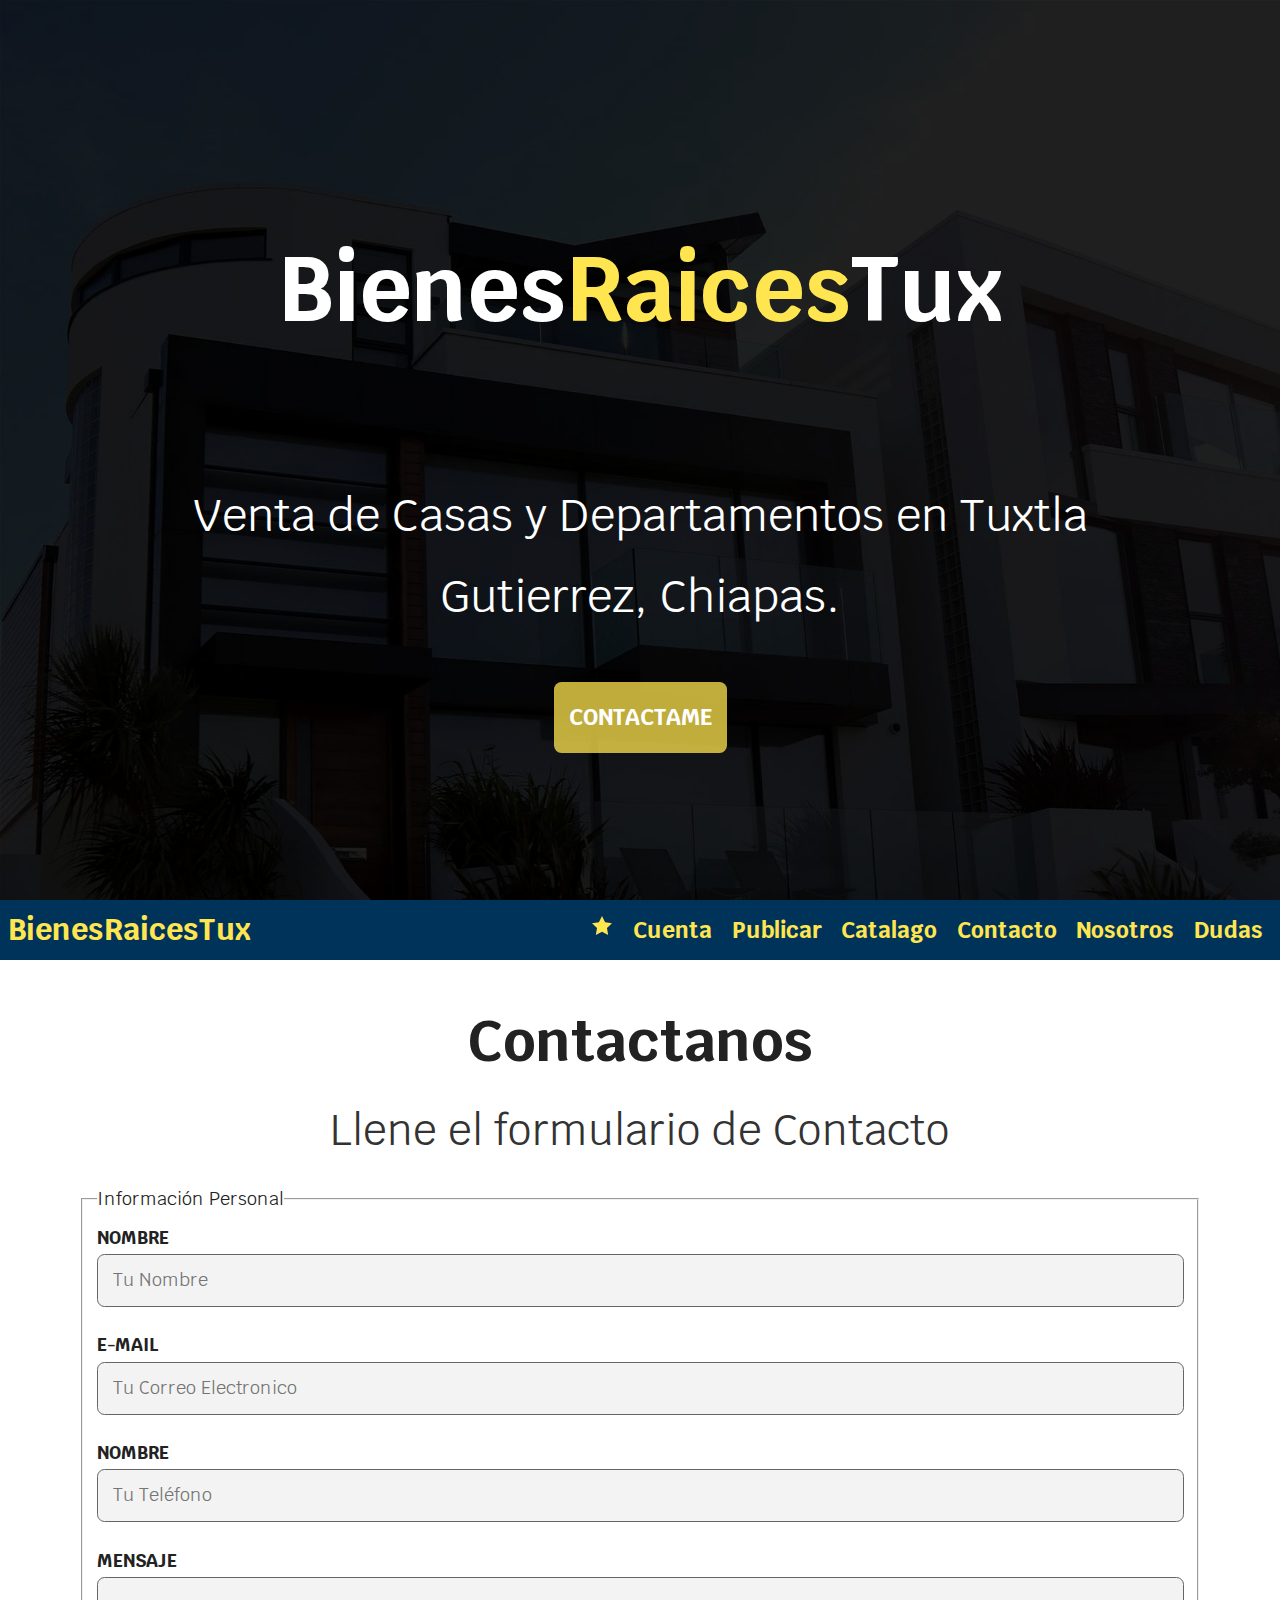
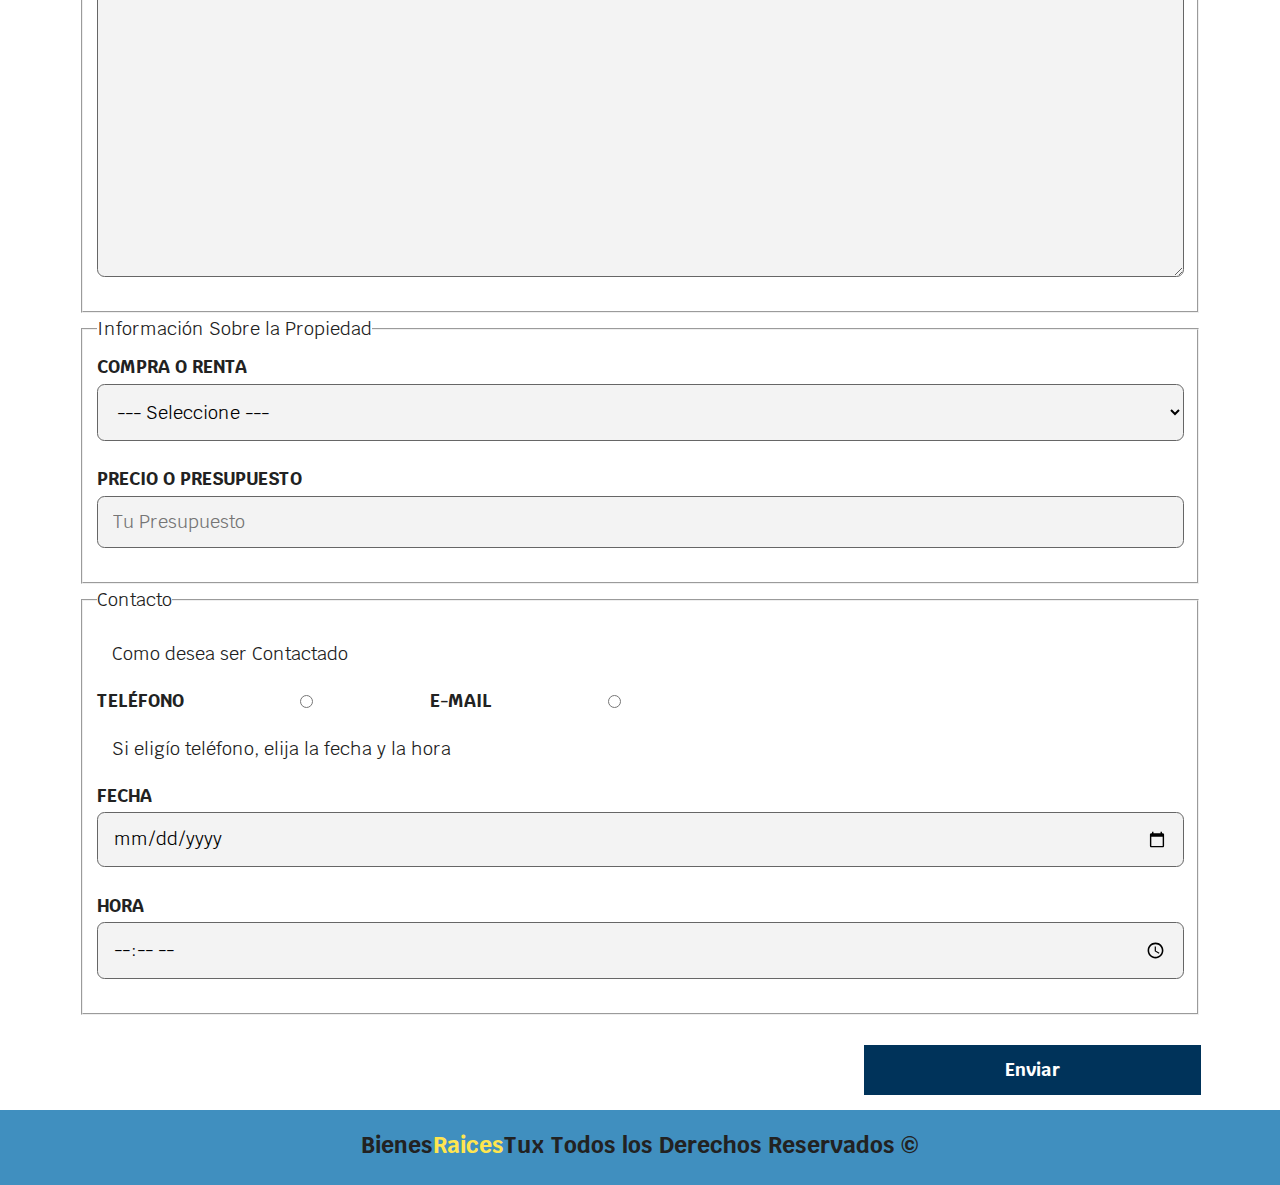
<file: proyecto dudas-venta/Proyecto/contacto.html>
<!DOCTYPE html>
<html lang="es">

<head>
    <meta charset="UTF-8">
    <meta http-equiv="X-UA-Compatible" content="IE=edge">
    <meta name="viewport" content="width=device-width, initial-scale=1.0">
    <link rel="preconnect" href="https://fonts.googleapis.com">
    <link rel="preconnect" href="https://fonts.gstatic.com" crossorigin>
    <link href="https://fonts.googleapis.com/css2?family=Krub:wght@400;700&display=swap" rel="stylesheet">
    <link rel="stylesheet" href="css/style.css">
    <link rel="stylesheet" href="css/normalize.css">
    <title>BienesRaicesTux</title>
</head>

<body>
    <!-- header -->
    <header>
        <div class="head">
            <div class="head-title">
                <h1>Bienes<span>Raices</span>Tux</h1>
            </div>
            <div class="head-text">
                <p></p>
                Venta de Casas y Departamentos en Tuxtla Gutierrez, Chiapas.
                </p>
            </div>
            <!-- boton -->
            <a href="contacto.html" class="boton">Contactame</a>
        </div>
    </header>
    <!-- barra menu -->
    <section class="container container-menu menu">
        <div class="logo">
            <a href="index.html">BienesRaicesTux</a>
        </div>
        <!-- botones para activar o desactivar el menu -->
        <div class="botones ocultar">
            <!-- estrella para favoritos -->
            <a href="favorito.html">
                <svg class="favorito" xmlns=" http://www.w3.org/2000/svg" width="24" height="24" viewBox="0 0 24 24">
                    <path
                        d="M12 17.75l-6.172 3.245l1.179 -6.873l-5 -4.867l6.9 -1l3.086 -6.253l3.086 6.253l6.9 1l-5 4.867l1.179 6.873z" />
                </svg>
            </a>
            <buttton class="menu-btn">
                <svg xmlns="http://www.w3.org/2000/svg" width="24" height="24" viewBox="0 0 24 24">
                    <path d="M4 6H20V8H4zM4 11H20V13H4zM4 16H20V18H4z" />
                </svg>
                <svg class="none" xmlns="http://www.w3.org/2000/svg" width="24" height="24" viewBox="0 0 24 24">
                    <path
                        d="M16.192 6.344L11.949 10.586 7.707 6.344 6.293 7.758 10.535 12 6.293 16.242 7.707 17.656 11.949 13.414 16.192 17.656 17.606 16.242 13.364 12 17.606 7.758z" />
                </svg>
            </buttton>
        </div>
        <!-- menu de contenido -->
        <nav class="bar-nav">
            <ul class="bar-menu" id="bar-menu">
                <li class="menu--item">
                    <a class="home ocultar menu--link" href="index.html">Home</a>
                    <a class="menu--link" href="favoritos.html">
                        <svg class="none favorito" xmlns=" http://www.w3.org/2000/svg" width="24" height="24"
                            viewBox="0 0 24 24">
                            <path
                                d="M12 17.75l-6.172 3.245l1.179 -6.873l-5 -4.867l6.9 -1l3.086 -6.253l3.086 6.253l6.9 1l-5 4.867l1.179 6.873z" />
                        </svg>
                    </a>
                </li>
                <li class="menu--item contenedor-menu">
                    <a class="menu--link submenu-btn" href="#">Cuenta
                        <svg xmlns="http://www.w3.org/2000/svg"
                            class="ocultar icon icon-tabler icon-tabler-chevron-down" width="30" height="30"
                            viewBox="0 0 24 24" stroke-width="1.5" stroke="#2c3e50" fill="none" stroke-linecap="round"
                            stroke-linejoin="round">
                            <path stroke="none" d="M0 0h24v24H0z" fill="none" />
                            <polyline points="6 9 12 15 18 9" />
                        </svg>
                    </a>
                    <!-- usamos un submenu para las partes desplegables -->
                    <ul class="submenu">
                        <li class="menu--item">
                            <a class="menu--link" href="login.html">Iniciar Sesión</a>
                        </li>
                        <li class="menu--item">
                            <a class="menu--link" href="cuenta.html">Crear Cuenta</a>
                        </li>
                    </ul>
                </li>
                <li class="menu--item">
                    <a class="menu--link" href="publicar.html">Publicar</a>
                </li>
                <li class="menu--item contenedor-menu">
                    <a class="menu--link submenu-btn" href="#">Catalago
                        <svg xmlns="http://www.w3.org/2000/svg"
                            class="ocultar icon icon-tabler icon-tabler-chevron-down" width="30" height="30"
                            viewBox="0 0 24 24" stroke-width="1.5" stroke="#2c3e50" fill="none" stroke-linecap="round"
                            stroke-linejoin="round">
                            <path stroke="none" d="M0 0h24v24H0z" fill="none" />
                            <polyline points="6 9 12 15 18 9" />
                        </svg>
                    </a>
                    <!-- usamos un submenu para las partes desplegables -->
                    <ul class="submenu">
                        <li class="menu--item">
                            <a class="menu--link" href="venta.html">Venta</a>
                        </li>
                        <li class="menu--item">
                            <a class="menu--link" href="renta.html">Renta</a>
                        </li>
                    </ul>
                </li>
                <li class="menu--item">
                    <a class="menu--link" href="contacto.html">Contacto</a>
                </li>
                <li class="menu--item">
                    <a class="menu--link" href="nosotros.html">Nosotros</a>
                </li>
                <li class="menu--item">
                    <a class="menu--link" href="dudas.html">Dudas</a>
                </li>
            </ul>
        </nav>
    </section>
    <!-- contactanos -->
    <main class="contenedor contacto">
        <h1>Contactanos</h1>
        <h2>Llene el formulario de Contacto</h2>
        <!-- formulario de contacto -->
        <form action="" class="formulario">
            <!-- informacion personal -->
            <fieldset>
                <legend>Información Personal</legend>
                <label for="nombre">Nombre</label>
                <input id="nombre" type="text" placeholder="Tu Nombre">
                <label for="correo">E-mail</label>
                <input id="correo" type="email" placeholder="Tu Correo Electronico">
                <label for="telefono">Nombre</label>
                <input id="telefono" type="tel" placeholder="Tu Teléfono">
                <label for="mensaje">Mensaje</label>
                <textarea id="mensaje"></textarea>
            </fieldset>
            <!-- informacion sobre propiedad -->
            <fieldset>
                <legend>Información Sobre la Propiedad</legend>
                <label for="ocupacion">Compra o Renta</label>
                <select id="ocupacion">
                    <option value disabled selected>--- Seleccione ---</option>
                    <option value="1">Compra</option>
                    <option value="2">Renta</option>
                </select>
                <label for="presupuesto">Precio o Presupuesto</label>
                <input id="presupuesto" type="number" placeholder="Tu Presupuesto">
            </fieldset>
            <!-- informacion de contacto -->
            <fieldset>
                <legend>Contacto</legend>
                <p>Como desea ser Contactado</p>
                <!-- forma de contactar -->
                <div class="forma-contacto">
                    <label for="contactar-telefono">Teléfono</label>
                    <input name="contacto" type="radio" value="0" id="contactar-telefono">
                    <label for="contactar-correo">E-mail</label>
                    <input name="contacto" type="radio" value="1" id="contactar-correo">
                </div>
                <p>Si eligío teléfono, elija la fecha y la hora</p>
                <label for="fecha">Fecha</label>
                <input id="fecha" type="date">
                <label for="hora">Hora</label>
                <input id="hora" type="time" min="09:00" max="18:00">
            </fieldset>
            <!-- botton azul -->
            <div class="boton-azul-rigth">
                <input type="submit" value="Enviar" class="boton-azul">
            </div>
        </form>
    </main>
    <!-- footer -->
    <footer>
        <p>Bienes<span>Raices</span>Tux Todos los Derechos Reservados &copy;</p>
    </footer>

    <!-- mandamos a llmar js -->
    <script src=" js/script.js"></script>
</body>

</html>
</file>
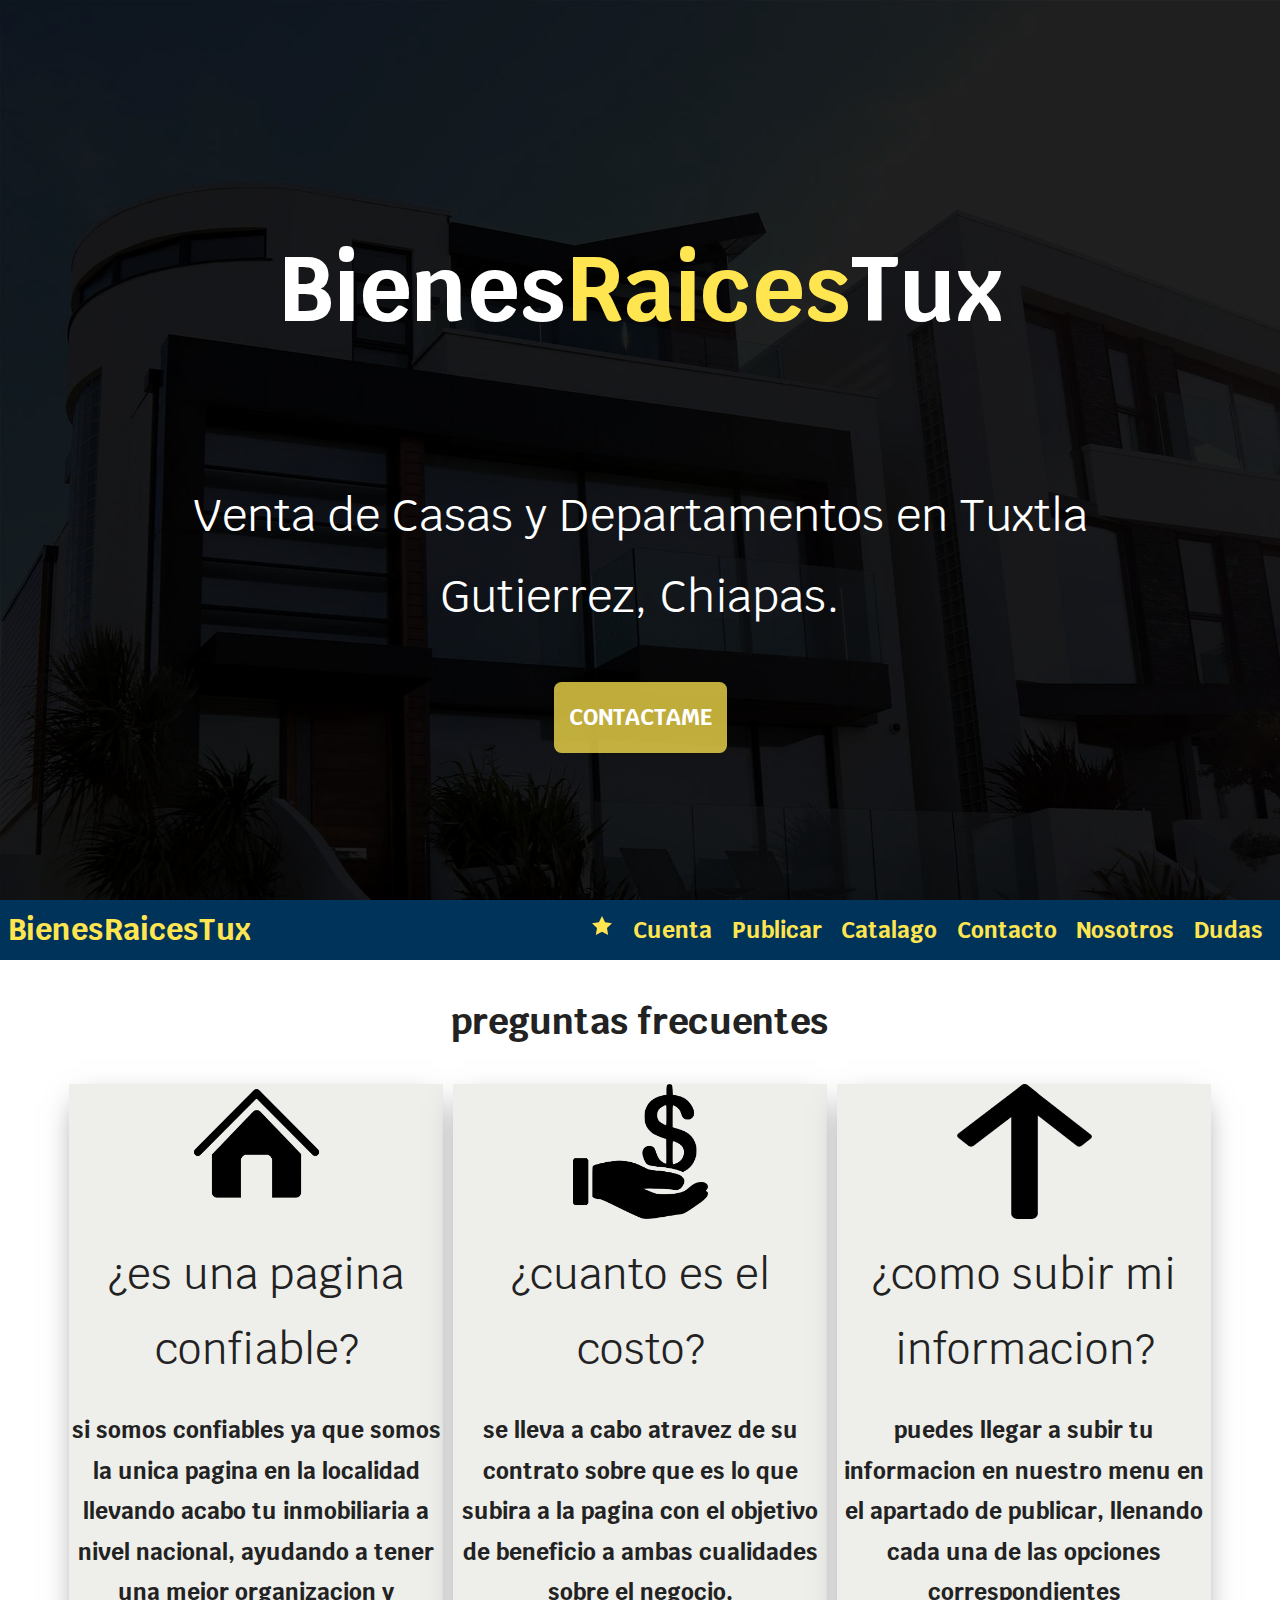
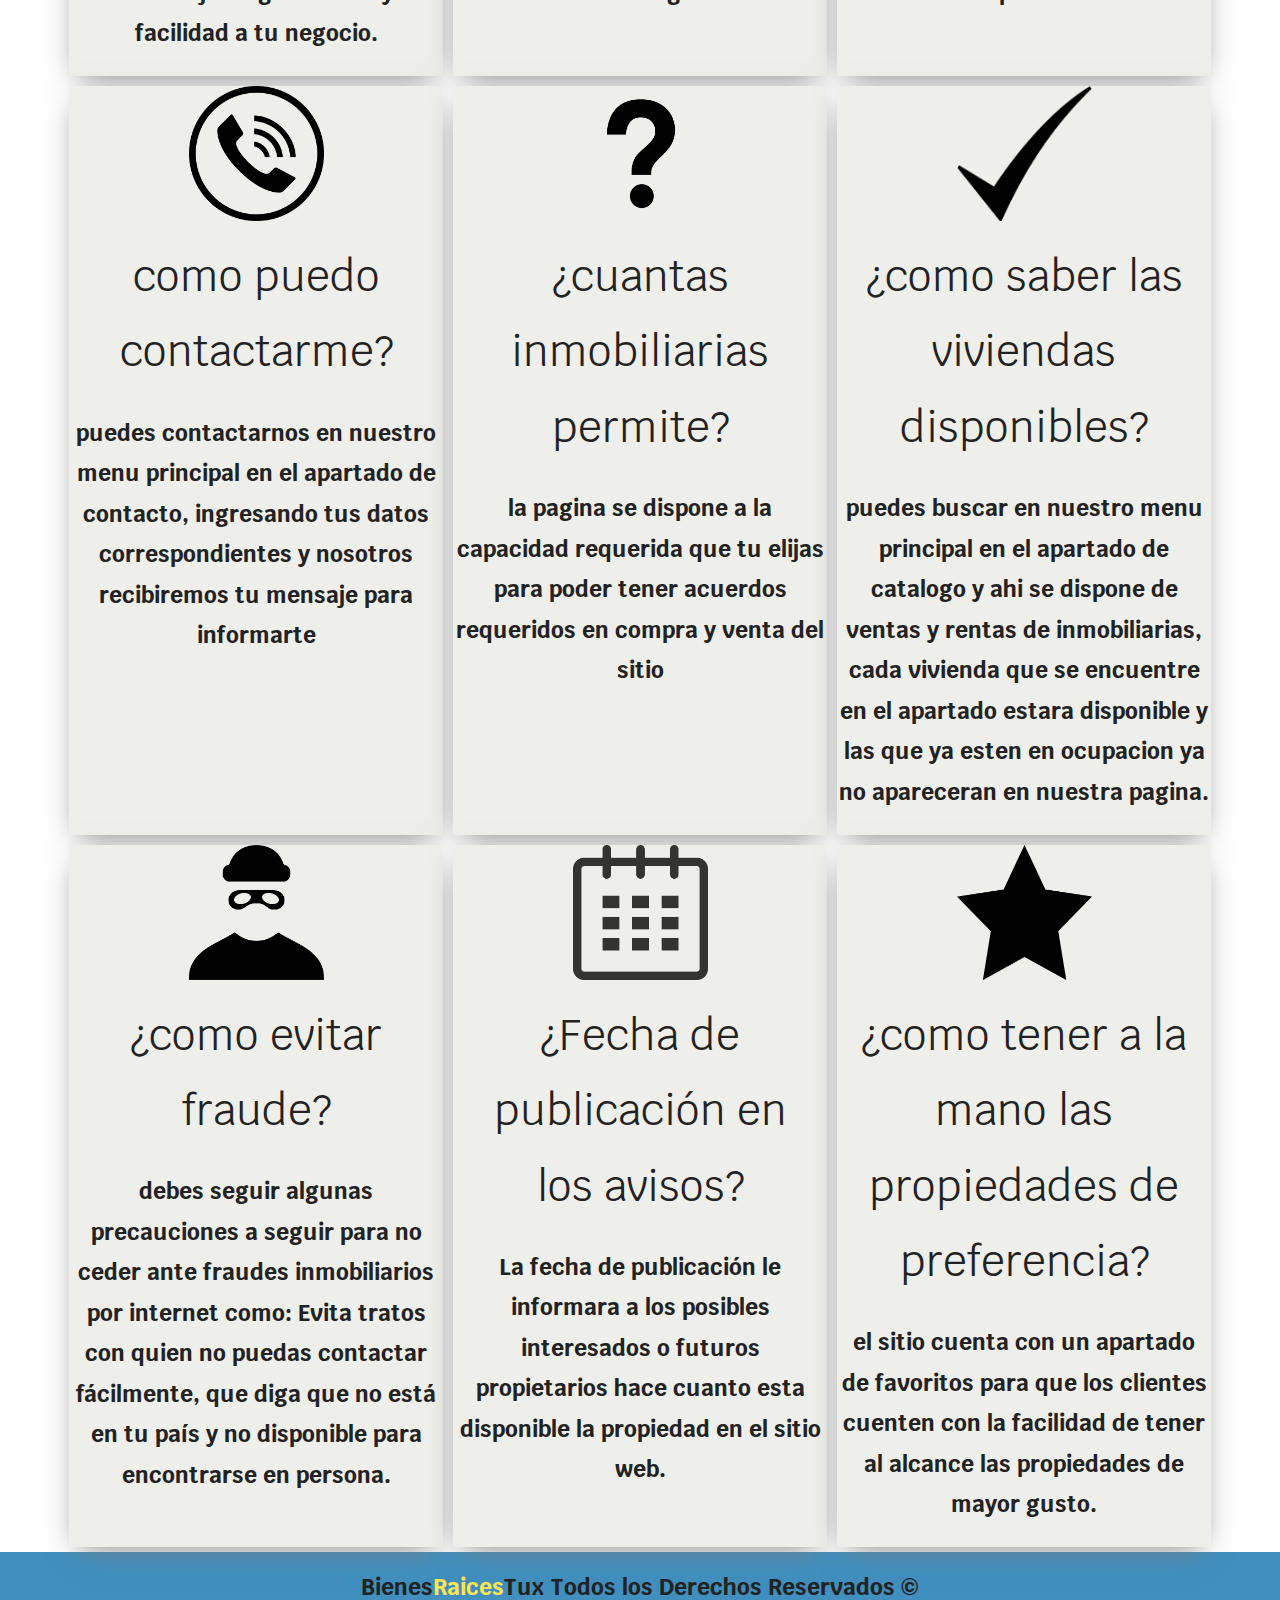
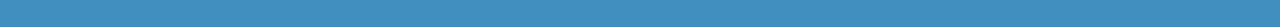
<file: proyecto dudas-venta/Proyecto/dudas.html>
<!DOCTYPE html>
<html lang="es">
<head>
    <meta charset="UTF-8">
    <meta http-equiv="X-UA-Compatible" content="IE=edge">
    <meta name="viewport" content="width=device-width, initial-scale=1.0">
    <!-- mandamos a llamar un API de google fonts -->
    <link rel="preconnect" href="https://fonts.googleapis.com">
    <link rel="preconnect" href="https://fonts.gstatic.com" crossorigin>
    <link href="https://fonts.googleapis.com/css2?family=Krub:wght@400;700&display=swap" rel="stylesheet">
    <!-- mandamos a llamar la hoja de estilos y la hoja de normalize -->
    <link rel="stylesheet" href="css/style.css">
    <link rel="stylesheet" href="css/normalize.css">
    <title>BienesRaicesTux</title>
</head>
<body>
    <!-- header -->
    <header>
        <div class="head">
            <div class="head-title">
                <h1>Bienes<span>Raices</span>Tux</h1>
            </div>
            <div class="head-text">
                <p></p>
                Venta de Casas y Departamentos en Tuxtla Gutierrez, Chiapas.
                </p>
            </div>
            <!-- boton -->
            <a href="contacto.html" class="boton">Contactame</a>
        </div>
    </header>
    <!-- barra menu -->
    <section class="container container-menu menu">
        <div class="logo">
            <a href="index.html">BienesRaicesTux</a>
        </div>
        <!-- botones para activar o desactivar el menu -->
        <div class="botones ocultar">
            <!-- estrella para favoritos -->
            <a href="favorito.html">
                <svg class="favorito" xmlns=" http://www.w3.org/2000/svg" width="24" height="24" viewBox="0 0 24 24">
                    <path
                        d="M12 17.75l-6.172 3.245l1.179 -6.873l-5 -4.867l6.9 -1l3.086 -6.253l3.086 6.253l6.9 1l-5 4.867l1.179 6.873z" />
                </svg>
            </a>
            <buttton class="menu-btn">
                <svg xmlns="http://www.w3.org/2000/svg" width="24" height="24" viewBox="0 0 24 24">
                    <path d="M4 6H20V8H4zM4 11H20V13H4zM4 16H20V18H4z" />
                </svg>
                <svg class="none" xmlns="http://www.w3.org/2000/svg" width="24" height="24" viewBox="0 0 24 24">
                    <path
                        d="M16.192 6.344L11.949 10.586 7.707 6.344 6.293 7.758 10.535 12 6.293 16.242 7.707 17.656 11.949 13.414 16.192 17.656 17.606 16.242 13.364 12 17.606 7.758z" />
                </svg>
            </buttton>
        </div>
        <!-- menu de contenido -->
        <nav class="bar-nav">
            <ul class="bar-menu" id="bar-menu">
                <li class="menu--item">
                    <a class="home ocultar menu--link" href="index.html">Home</a>
                    <a class="menu--link" href="favoritos.html">
                        <svg class="none favorito" xmlns=" http://www.w3.org/2000/svg" width="24" height="24"
                            viewBox="0 0 24 24">
                            <path
                                d="M12 17.75l-6.172 3.245l1.179 -6.873l-5 -4.867l6.9 -1l3.086 -6.253l3.086 6.253l6.9 1l-5 4.867l1.179 6.873z" />
                        </svg>
                    </a>
                </li>
                <li class="menu--item contenedor-menu">
                    <a class="menu--link submenu-btn" href="#">Cuenta
                        <svg xmlns="http://www.w3.org/2000/svg"
                            class="ocultar icon icon-tabler icon-tabler-chevron-down" width="30" height="30"
                            viewBox="0 0 24 24" stroke-width="1.5" stroke="#2c3e50" fill="none" stroke-linecap="round"
                            stroke-linejoin="round">
                            <path stroke="none" d="M0 0h24v24H0z" fill="none" />
                            <polyline points="6 9 12 15 18 9" />
                        </svg>
                    </a>
                    <!-- usamos un submenu para las partes desplegables -->
                    <ul class="submenu">
                        <li class="menu--item">
                            <a class="menu--link" href="login.html">Iniciar Sesión</a>
                        </li>
                        <li class="menu--item">
                            <a class="menu--link" href="cuenta.html">Crear Cuenta</a>
                        </li>
                    </ul>
                </li>
                <li class="menu--item">
                    <a class="menu--link" href="publicar.html">Publicar</a>
                </li>
                <li class="menu--item contenedor-menu">
                    <a class="menu--link submenu-btn" href="#">Catalago
                        <svg xmlns="http://www.w3.org/2000/svg"
                            class="ocultar icon icon-tabler icon-tabler-chevron-down" width="30" height="30"
                            viewBox="0 0 24 24" stroke-width="1.5" stroke="#2c3e50" fill="none" stroke-linecap="round"
                            stroke-linejoin="round">
                            <path stroke="none" d="M0 0h24v24H0z" fill="none" />
                            <polyline points="6 9 12 15 18 9" />
                        </svg>
                    </a>
                    <!-- usamos un submenu para las partes desplegables -->
                    <ul class="submenu">
                        <li class="menu--item">
                            <a class="menu--link" href="venta.html">Venta</a>
                        </li>
                        <li class="menu--item">
                            <a class="menu--link" href="renta.html">Renta</a>
                        </li>
                    </ul>
                </li>
                <li class="menu--item">
                    <a class="menu--link" href="contacto.html">Contacto</a>
                </li>
                <li class="menu--item">
                    <a class="menu--link" href="nosotros.html">Nosotros</a>
                </li>
                <li class="menu--item">
                    <a class="menu--link" href="dudas.html">Dudas</a>
                </li>
            </ul>
        </nav>
    </section>
    <!-- dudas NUEVO-->
    <main class="contenedor dudas">
      <h1 class="dudas-title">preguntas frecuentes</h1>
      <div class="dudas-container">
          <div class="valores">
      <!-- fila 1 dudas-->
              <img src="img/casa.png" alt="seguridad" class="icono-valores">
              <h3>¿es una pagina confiable?</h3>
              <p>
                si somos confiables ya que somos la unica pagina en la localidad llevando acabo tu inmobiliaria a nivel nacional, ayudando a tener una mejor organizacion y facilidad a tu negocio.
              </p>
          </div>
          <div class="valores">
              <img src="img/dinero.png" alt="precio" class="icono-valores">
              <h3>¿cuanto es el costo?</h3>
              <p>
                se lleva a cabo atravez de su contrato sobre que es lo que subira a la pagina con el objetivo de beneficio a ambas cualidades sobre el negocio.
              </p>
          </div>
          <div class="valores">
              <img src="img/subir.png" alt="tiempo" class="icono-valores">
              <h3>¿como subir mi informacion?</h3>
              <p>
                puedes llegar a subir tu informacion en nuestro menu en el apartado de publicar, llenando cada una de las opciones correspondientes 
              </p>
          </div>
      </div>

      <!-- fila 2 dudas-->
      <div class="dudas-container">
          <div class="valores">
              <img src="img/telefono.png" alt="seguridad" class="icono-valores">
              <h3>como puedo contactarme?</h3>
              <p>
                puedes contactarnos en nuestro menu principal en el apartado de contacto, ingresando tus datos correspondientes y nosotros recibiremos tu mensaje para informarte 
              </p>
          </div>
          <div class="valores">
              <img src="img/cuantas.png" alt="precio" class="icono-valores">
              <h3>¿cuantas inmobiliarias permite?</h3>
              <p>
                la pagina se dispone a la capacidad requerida que tu elijas para poder tener acuerdos requeridos en compra y venta del sitio 
              </p>
          </div>
          <div class="valores">
              <img src="img/disponible.png" alt="tiempo" class="icono-valores">
              <h3>¿como saber las viviendas disponibles?</h3>
              <p>
                puedes buscar en nuestro menu principal en el apartado de catalogo y ahi se dispone de ventas y rentas de inmobiliarias, cada vivienda que se encuentre en el apartado estara disponible y las que ya esten en ocupacion ya no apareceran en nuestra pagina. 
              </p>
          </div>
      </div>
      <!-- fila 3 dudas -->
      <div class="dudas-container">
          <div class="valores">
              <img src="img/robo.png" alt="seguridad" class="icono-valores">
              <h3>¿como evitar fraude?</h3>
              <p>
                debes seguir algunas precauciones a seguir para no ceder ante fraudes inmobiliarios por internet como:
                Evita tratos con quien no puedas contactar fácilmente, que diga que no está en tu país y no disponible para encontrarse en persona.
              </p>
          </div>
          <div class="valores">
              <img src="img/fecha.png" alt="precio" class="icono-valores">
              <h3>¿Fecha de publicación en los avisos?</h3>
              <p>
                La fecha de publicación le informara a los posibles interesados o futuros propietarios hace cuanto esta disponible la propiedad en el sitio web.
              </p>
          </div>
          <div class="valores">
              <img src="img/favoritos.png" alt="tiempo" class="icono-valores">
              <h3>¿como tener a la mano las propiedades de preferencia?</h3>
              <p>
                  el sitio cuenta con un apartado de favoritos para que los clientes cuenten con la facilidad de tener al alcance las propiedades de mayor gusto.
              </p>
          </div>
      </div>
    </main>
    <!-- footer -->
    <footer>
        <p>Bienes<span>Raices</span>Tux Todos los Derechos Reservados &copy;</p>
    </footer>

    <!-- mandamos a llmar js -->
    <script src=" js/script.js"></script>
</body>

</html>
</file>
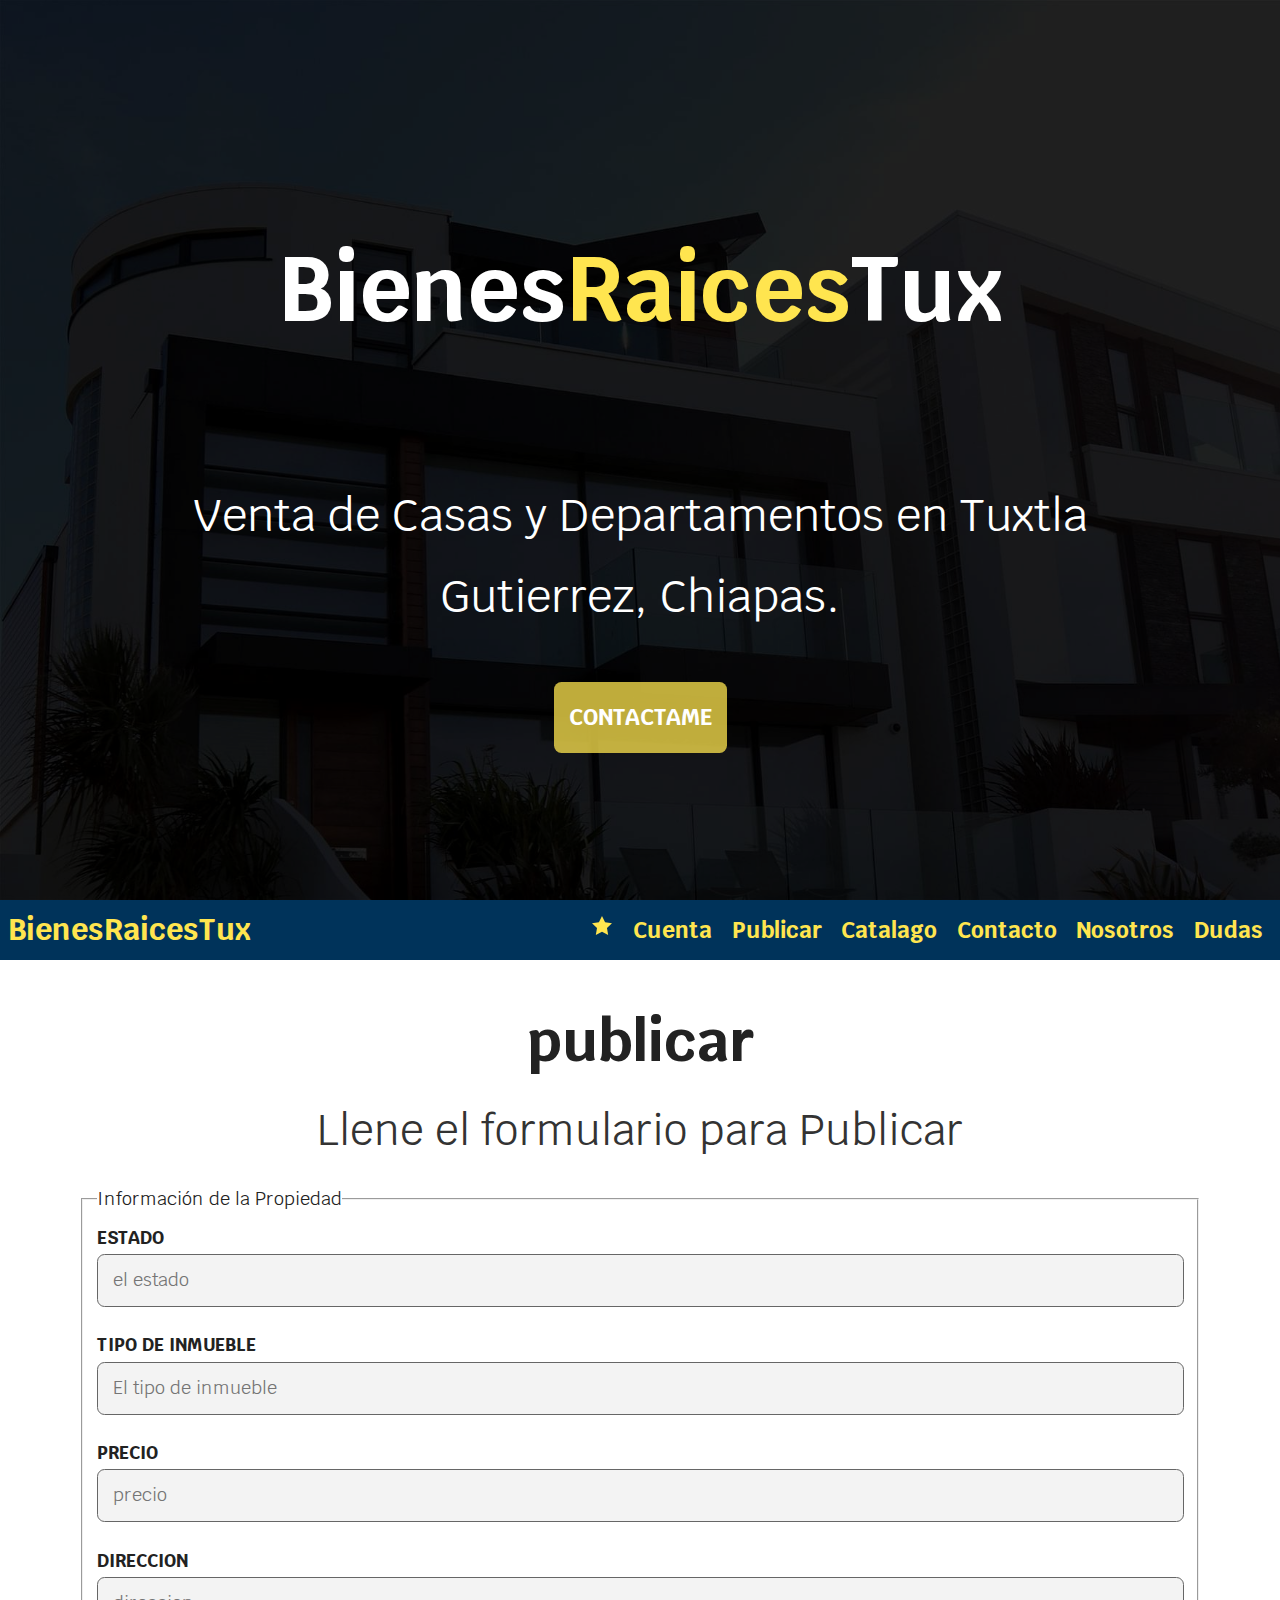
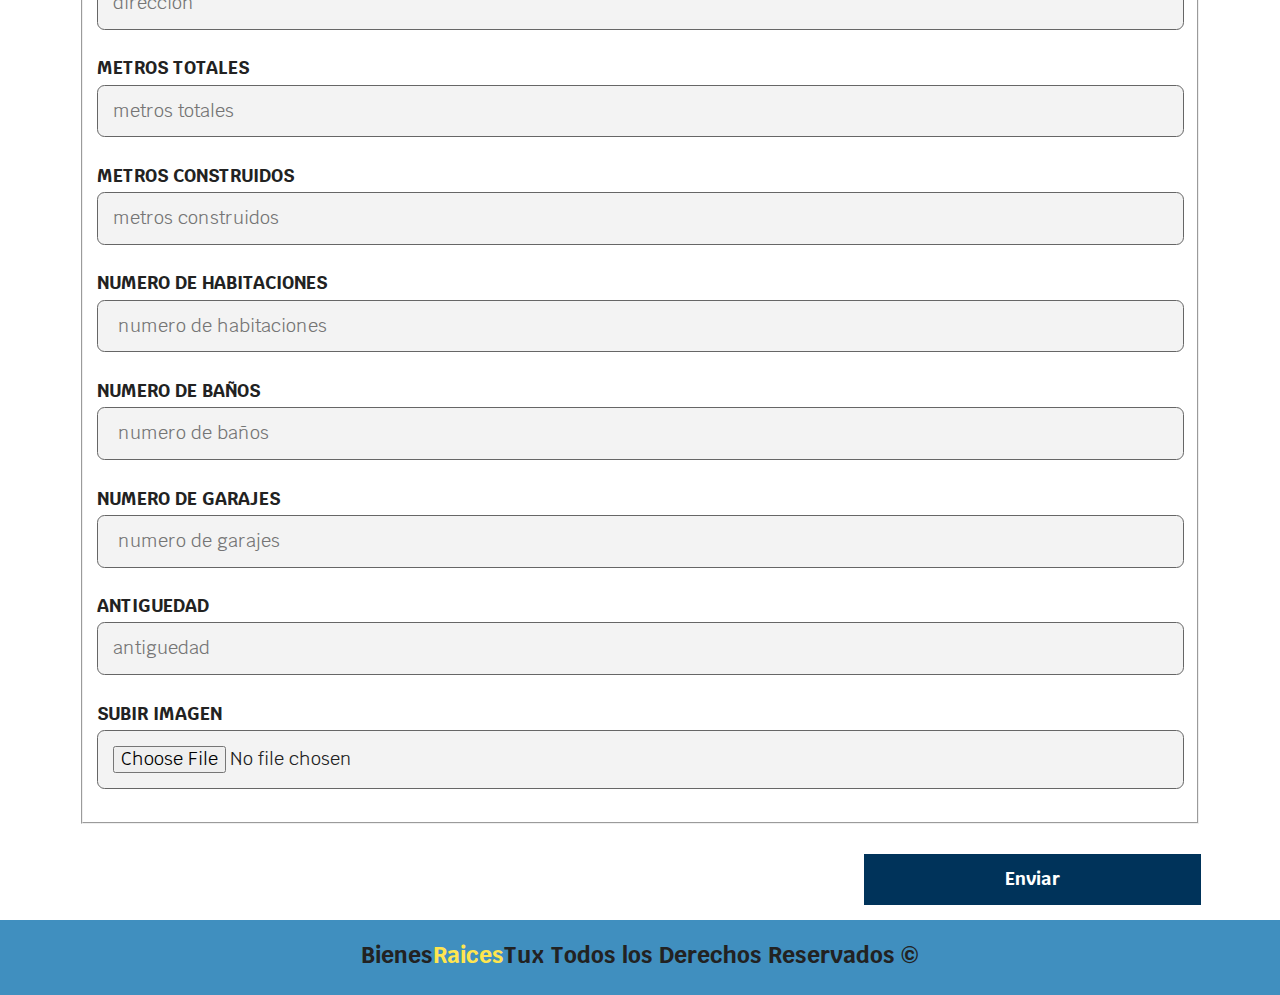
<file: proyecto dudas-venta/Proyecto/publicar.html>
<!DOCTYPE html>
<html lang="es">

<head>
    <meta charset="UTF-8">
    <meta http-equiv="X-UA-Compatible" content="IE=edge">
    <meta name="viewport" content="width=device-width, initial-scale=1.0">
    <link rel="preconnect" href="https://fonts.googleapis.com">
    <link rel="preconnect" href="https://fonts.gstatic.com" crossorigin>
    <link href="https://fonts.googleapis.com/css2?family=Krub:wght@400;700&display=swap" rel="stylesheet">
    <link rel="stylesheet" href="css/style.css">
    <link rel="stylesheet" href="css/normalize.css">
    <title>BienesRaicesTux</title>
</head>

<body>
    <!-- header -->
    <header>
        <div class="head">
            <div class="head-title">
                <h1>Bienes<span>Raices</span>Tux</h1>
            </div>
            <div class="head-text">
                <p></p>
                Venta de Casas y Departamentos en Tuxtla Gutierrez, Chiapas.
                </p>
            </div>
            <!-- boton -->
            <a href="contacto.html" class="boton">Contactame</a>
        </div>
    </header>
    <!-- barra menu -->
    <section class="container container-menu menu">
        <div class="logo">
            <a href="index.html">BienesRaicesTux</a>
        </div>
        <!-- botones para activar o desactivar el menu -->
        <div class="botones ocultar">
            <!-- estrella para favoritos -->
            <a href="favorito.html">
                <svg class="favorito" xmlns=" http://www.w3.org/2000/svg" width="24" height="24" viewBox="0 0 24 24">
                    <path
                        d="M12 17.75l-6.172 3.245l1.179 -6.873l-5 -4.867l6.9 -1l3.086 -6.253l3.086 6.253l6.9 1l-5 4.867l1.179 6.873z" />
                </svg>
            </a>
            <buttton class="menu-btn">
                <svg xmlns="http://www.w3.org/2000/svg" width="24" height="24" viewBox="0 0 24 24">
                    <path d="M4 6H20V8H4zM4 11H20V13H4zM4 16H20V18H4z" />
                </svg>
                <svg class="none" xmlns="http://www.w3.org/2000/svg" width="24" height="24" viewBox="0 0 24 24">
                    <path
                        d="M16.192 6.344L11.949 10.586 7.707 6.344 6.293 7.758 10.535 12 6.293 16.242 7.707 17.656 11.949 13.414 16.192 17.656 17.606 16.242 13.364 12 17.606 7.758z" />
                </svg>
            </buttton>
        </div>
        <!-- menu de contenido -->
        <nav class="bar-nav">
            <ul class="bar-menu" id="bar-menu">
                <li class="menu--item">
                    <a class="home ocultar menu--link" href="index.html">Home</a>
                    <a class="menu--link" href="favoritos.html">
                        <svg class="none favorito" xmlns=" http://www.w3.org/2000/svg" width="24" height="24"
                            viewBox="0 0 24 24">
                            <path
                                d="M12 17.75l-6.172 3.245l1.179 -6.873l-5 -4.867l6.9 -1l3.086 -6.253l3.086 6.253l6.9 1l-5 4.867l1.179 6.873z" />
                        </svg>
                    </a>
                </li>
                <li class="menu--item contenedor-menu">
                    <a class="menu--link submenu-btn" href="#">Cuenta
                        <svg xmlns="http://www.w3.org/2000/svg"
                            class="ocultar icon icon-tabler icon-tabler-chevron-down" width="30" height="30"
                            viewBox="0 0 24 24" stroke-width="1.5" stroke="#2c3e50" fill="none" stroke-linecap="round"
                            stroke-linejoin="round">
                            <path stroke="none" d="M0 0h24v24H0z" fill="none" />
                            <polyline points="6 9 12 15 18 9" />
                        </svg>
                    </a>
                    <!-- usamos un submenu para las partes desplegables -->
                    <ul class="submenu">
                        <li class="menu--item">
                            <a class="menu--link" href="login.html">Iniciar Sesión</a>
                        </li>
                        <li class="menu--item">
                            <a class="menu--link" href="cuenta.html">Crear Cuenta</a>
                        </li>
                    </ul>
                </li>
                <li class="menu--item">
                    <a class="menu--link" href="publicar.html">Publicar</a>
                </li>
                <li class="menu--item contenedor-menu">
                    <a class="menu--link submenu-btn" href="#">Catalago
                        <svg xmlns="http://www.w3.org/2000/svg"
                            class="ocultar icon icon-tabler icon-tabler-chevron-down" width="30" height="30"
                            viewBox="0 0 24 24" stroke-width="1.5" stroke="#2c3e50" fill="none" stroke-linecap="round"
                            stroke-linejoin="round">
                            <path stroke="none" d="M0 0h24v24H0z" fill="none" />
                            <polyline points="6 9 12 15 18 9" />
                        </svg>
                    </a>
                    <!-- usamos un submenu para las partes desplegables -->
                    <ul class="submenu">
                        <li class="menu--item">
                            <a class="menu--link" href="venta.html">Venta</a>
                        </li>
                        <li class="menu--item">
                            <a class="menu--link" href="renta.html">Renta</a>
                        </li>
                    </ul>
                </li>
                <li class="menu--item">
                    <a class="menu--link" href="contacto.html">Contacto</a>
                </li>
                <li class="menu--item">
                    <a class="menu--link" href="nosotros.html">Nosotros</a>
                </li>
                <li class="menu--item">
                    <a class="menu--link" href="dudas.html">Dudas</a>
                </li>
            </ul>
        </nav>
    </section>
    <!-- contactanos -->
    <main class="contenedor contacto">
        <h1>publicar</h1>
        <h2>Llene el formulario para Publicar</h2>
        <!-- formulario de contacto -->
        <form action="" class="formulario">
            <!-- informacion personal -->
            <fieldset>
                <legend>Información de la Propiedad</legend>
                <label for="estado">estado</label>
                <input id="estado" type="text" placeholder="el estado">
                <label for="tipo de inmueble">tipo de inmueble</label>
                <input id="tipoinmueble" type="text" placeholder="El tipo de inmueble" required="">
                <label for="precio">Precio</label>
                <input id="precio" type="number" placeholder="precio" required>
                <label for="direccionpub">direccion</label>
                <input id="direccionpub" type="text" placeholder="direccion" required>

                <label for="metrostotales">metros totales</label>
                <input id="metrostotales" type="number" placeholder="metros totales" required>

                <label for="metroscontruidos">metros construidos</label>
                <input id="metroscontruidos" type="number" placeholder="metros construidos" required>

                <label for="nhabitacion">numero de habitaciones</label>
                <input id="nhabitacion" type="number" placeholder=" numero de habitaciones" required>

                <label for="nbaños">numero de baños</label>
                <input id="nbaños" type="number" placeholder=" numero de baños" required>

                <label for="ngaraje">numero de garajes</label>
                <input id="ngaraje" type="number" placeholder=" numero de garajes" required>

                <label for="antiguedad">antiguedad</label>
                <input id="antiguedad" type="number" placeholder="antiguedad" required>
                  <label for="subirfile">subir imagen</label>
                 <input type="file" name="" value="">
            </fieldset>
            <!-- botton azul -->
            <div class="boton-azul-rigth">
                <input type="submit" value="Enviar" class="boton-azul">
            </div>
        </form>
    </main>
    <!-- footer -->
    <footer>
        <p>Bienes<span>Raices</span>Tux Todos los Derechos Reservados &copy;</p>
    </footer>

    <!-- mandamos a llmar js -->
    <script src=" js/script.js"></script>
</body>

</html>
</file>
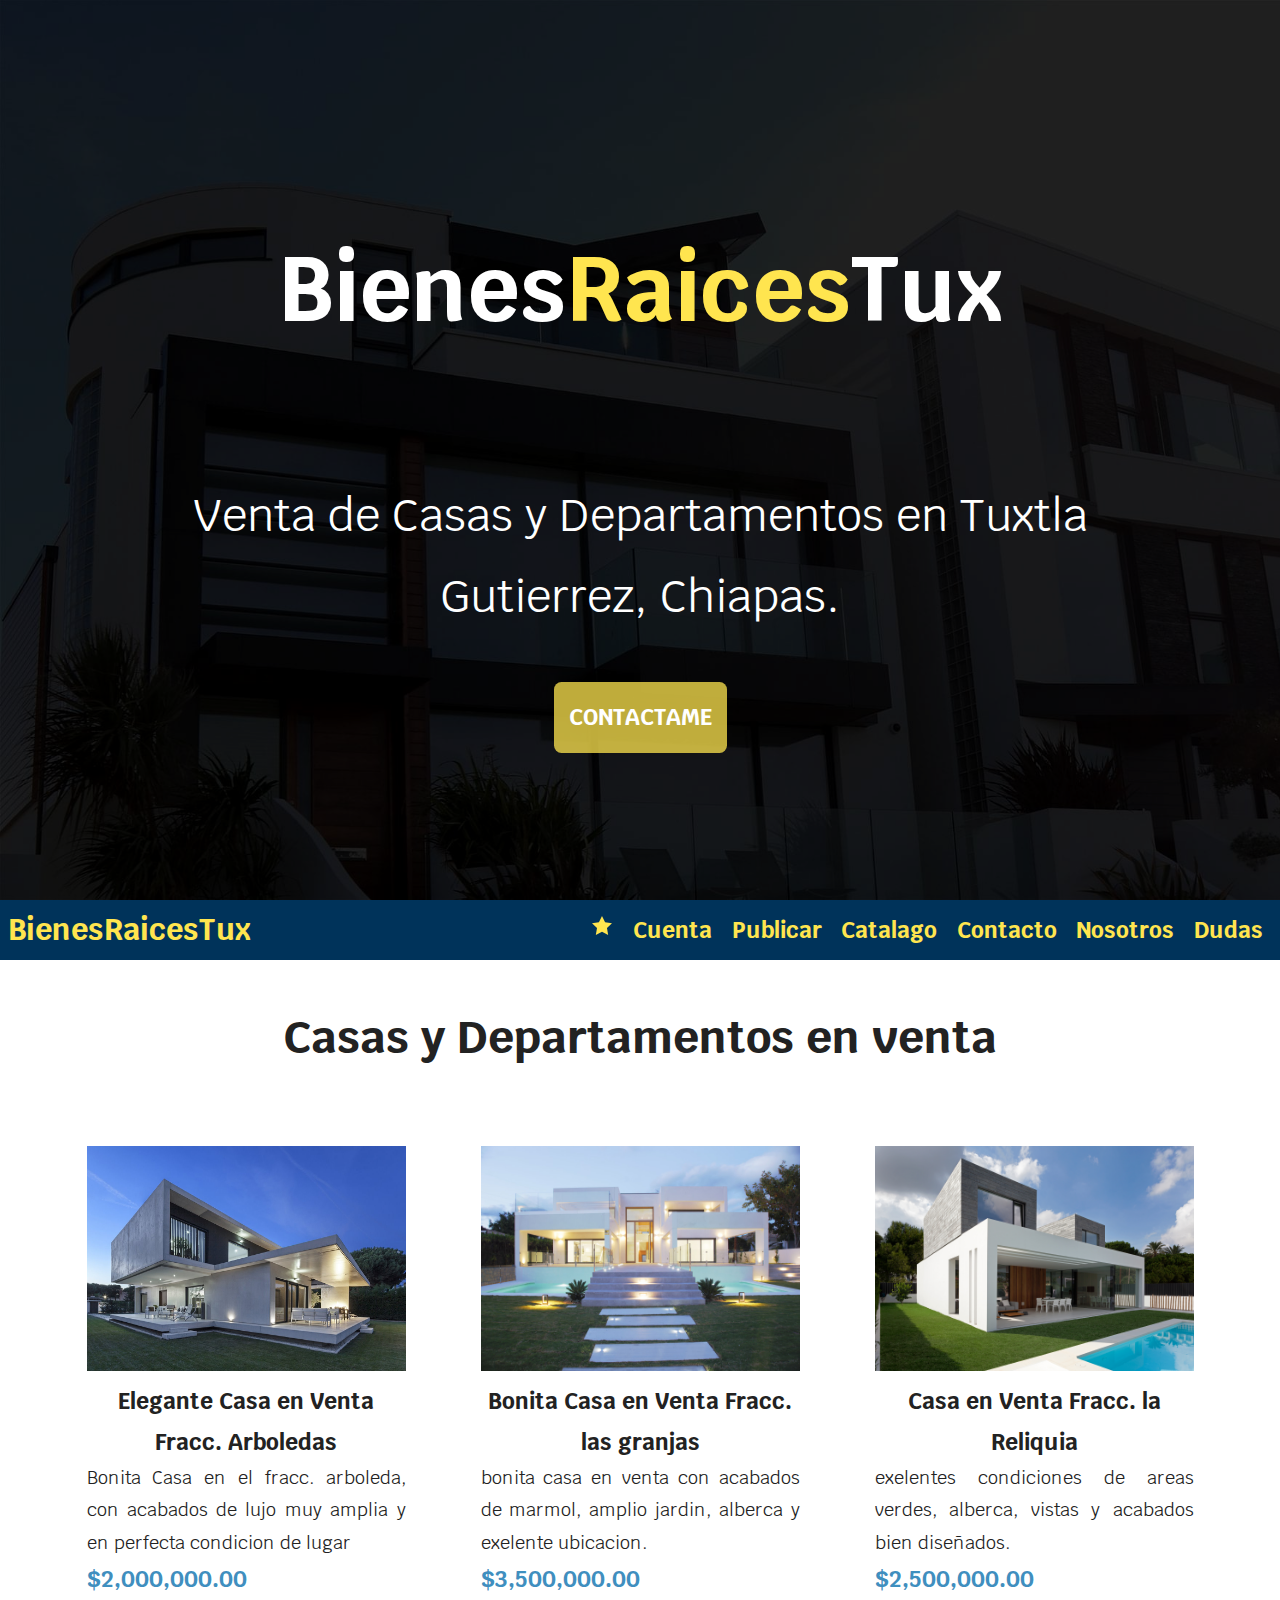
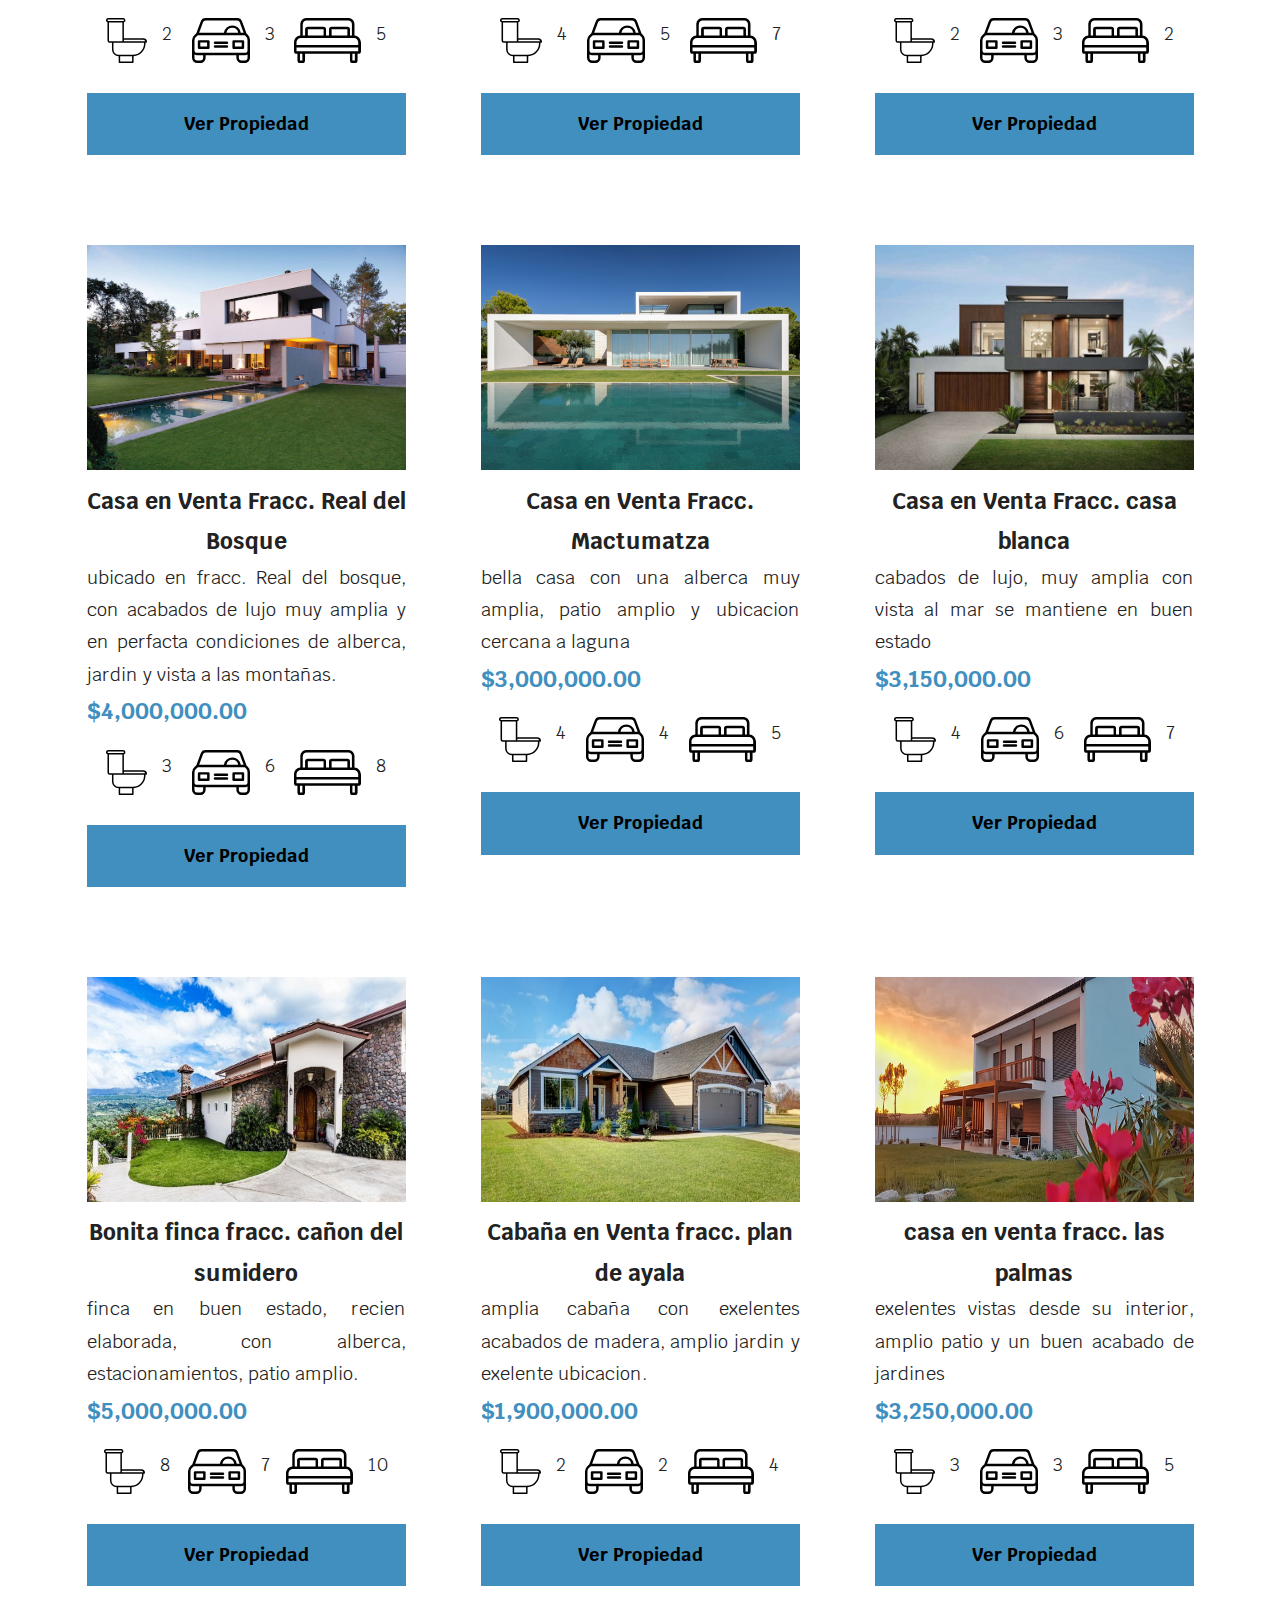
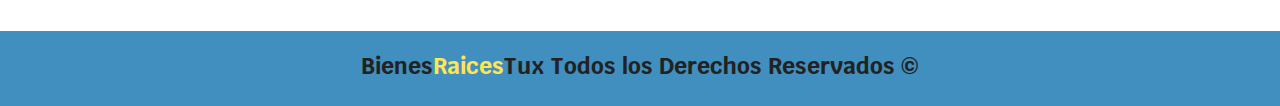
<file: proyecto dudas-venta/Proyecto/venta.html>
<!DOCTYPE html>
<html lang="es">
    
<head>
    <meta charset="UTF-8">
    <meta http-equiv="X-UA-Compatible" content="IE=edge">
    <meta name="viewport" content="width=device-width, initial-scale=1.0">
    <!-- mandamos a llamar un API de google fonts -->
    <link rel="preconnect" href="https://fonts.googleapis.com">
    <link rel="preconnect" href="https://fonts.gstatic.com" crossorigin>
    <link href="https://fonts.googleapis.com/css2?family=Krub:wght@400;700&display=swap" rel="stylesheet">
    <!-- mandamos a llamar la hoja de estilos y la hoja de normalize -->
    <link rel="stylesheet" href="css/style.css">
    <link rel="stylesheet" href="css/normalize.css">
    <title>BienesRaicesTux</title>
</head>
<body>
    <!-- header -->
    <header>
        <div class="head">
            <div class="head-title">
                <h1>Bienes<span>Raices</span>Tux</h1>
            </div>
            <div class="head-text">
                <p></p>
                Venta de Casas y Departamentos en Tuxtla Gutierrez, Chiapas.
                </p>
            </div>
            <!-- boton -->
            <a href="contacto.html" class="boton">Contactame</a>
        </div>
    </header>
    <!-- barra menu -->
    <section class="container container-menu menu">
        <div class="logo">
            <a href="index.html">BienesRaicesTux</a>
        </div>
        <!-- botones para activar o desactivar el menu -->
        <div class="botones ocultar">
            <!-- estrella para favoritos -->
            <a href="favorito.html">
                <svg class="favorito" xmlns=" http://www.w3.org/2000/svg" width="24" height="24" viewBox="0 0 24 24">
                    <path
                        d="M12 17.75l-6.172 3.245l1.179 -6.873l-5 -4.867l6.9 -1l3.086 -6.253l3.086 6.253l6.9 1l-5 4.867l1.179 6.873z" />
                </svg>
            </a>
            <buttton class="menu-btn">
                <svg xmlns="http://www.w3.org/2000/svg" width="24" height="24" viewBox="0 0 24 24">
                    <path d="M4 6H20V8H4zM4 11H20V13H4zM4 16H20V18H4z" />
                </svg>
                <svg class="none" xmlns="http://www.w3.org/2000/svg" width="24" height="24" viewBox="0 0 24 24">
                    <path
                        d="M16.192 6.344L11.949 10.586 7.707 6.344 6.293 7.758 10.535 12 6.293 16.242 7.707 17.656 11.949 13.414 16.192 17.656 17.606 16.242 13.364 12 17.606 7.758z" />
                </svg>
            </buttton>
        </div>
        <!-- menu de contenido -->
        <nav class="bar-nav">
            <ul class="bar-menu" id="bar-menu">
                <li class="menu--item">
                    <a class="home ocultar menu--link" href="index.html">Home</a>
                    <a class="menu--link" href="favoritos.html">
                        <svg class="none favorito" xmlns=" http://www.w3.org/2000/svg" width="24" height="24"
                            viewBox="0 0 24 24">
                            <path
                                d="M12 17.75l-6.172 3.245l1.179 -6.873l-5 -4.867l6.9 -1l3.086 -6.253l3.086 6.253l6.9 1l-5 4.867l1.179 6.873z" />
                        </svg>
                    </a>
                </li>
                <li class="menu--item contenedor-menu">
                    <a class="menu--link submenu-btn" href="#">Cuenta
                        <svg xmlns="http://www.w3.org/2000/svg"
                            class="ocultar icon icon-tabler icon-tabler-chevron-down" width="30" height="30"
                            viewBox="0 0 24 24" stroke-width="1.5" stroke="#2c3e50" fill="none" stroke-linecap="round"
                            stroke-linejoin="round">
                            <path stroke="none" d="M0 0h24v24H0z" fill="none" />
                            <polyline points="6 9 12 15 18 9" />
                        </svg>
                    </a>
                    <!-- usamos un submenu para las partes desplegables -->
                    <ul class="submenu">
                        <li class="menu--item">
                            <a class="menu--link" href="login.html">Iniciar Sesión</a>
                        </li>
                        <li class="menu--item">
                            <a class="menu--link" href="cuenta.html">Crear Cuenta</a>
                        </li>
                    </ul>
                </li>
                <li class="menu--item">
                    <a class="menu--link" href="publicar.html">Publicar</a>
                </li>
                <li class="menu--item contenedor-menu">
                    <a class="menu--link submenu-btn" href="#">Catalago
                        <svg xmlns="http://www.w3.org/2000/svg"
                            class="ocultar icon icon-tabler icon-tabler-chevron-down" width="30" height="30"
                            viewBox="0 0 24 24" stroke-width="1.5" stroke="#2c3e50" fill="none" stroke-linecap="round"
                            stroke-linejoin="round">
                            <path stroke="none" d="M0 0h24v24H0z" fill="none" />
                            <polyline points="6 9 12 15 18 9" />
                        </svg>
                    </a>
                    <!-- usamos un submenu para las partes desplegables -->
                    <ul class="submenu">
                        <li class="menu--item">
                            <a class="menu--link" href="venta.html">Venta</a>
                        </li>
                        <li class="menu--item">
                            <a class="menu--link" href="renta.html">Renta</a>
                        </li>
                    </ul>
                </li>
                <li class="menu--item">
                    <a class="menu--link" href="contacto.html">Contacto</a>
                </li>
                <li class="menu--item">
                    <a class="menu--link" href="nosotros.html">Nosotros</a>
                </li>
                <li class="menu--item">
                    <a class="menu--link" href="dudas.html">Dudas</a>
                </li>
            </ul>
        </nav>
    </section>

   <!--seccion del catalago venta NUEVO  1-->

    <section class="contenedor">
        <div class="catalago-home">
            <h2>
                Casas y Departamentos en venta
            </h2>
            <div class="catalago-container">
                <!-- casa publicada 1-->
                <div class="anuncio">
                    <img src="img/destacada1.jpg" alt="descatada 1" class="img-anuncio">
                    <div class="info-anuncio">
                        <h3>Elegante Casa en Venta Fracc. Arboledas</h3>
                        <p>
                            Bonita Casa en el fracc. arboleda, con acabados de lujo muy amplia y en perfecta
                            condicion de lugar
                        </p>
                        <p class="precio-anuncio">
                            $2,000,000.00
                        </p>
                        <ul class="iconos-caracteristicas">
                            <li>
                                <img src="img/wc.svg" alt="icono-wc" class="img-caracteristicas">
                                <p>2</p>
                            </li>
                            <li>
                                <img src="img/estacionamiento.svg" alt="icono-estacionamiento"
                                    class="img-caracteristicas">
                                <p>3</p>
                            </li>
                            <li>
                                <img src="img/dormitorio.svg" alt="icono-dormitorio" class="img-caracteristicas">
                                <p>5</p>
                            </li>
                        </ul>
                        <a href="anuncios.html" class="btn-amarrillo-block">
                            Ver Propiedad
                        </a>
                    </div>
                </div>
                <!--  casa publicada 2-->
                <div class="anuncio">
                    <img src="img/destacada2.jpg" alt="descatada 1" class="img-anuncio">
                    <div class="info-anuncio">
                        <h3>Bonita Casa en Venta Fracc. las granjas</h3>
                        <p>
                            bonita casa en venta con acabados de marmol, amplio jardin, alberca y exelente ubicacion.
                        </p>
                        <p class="precio-anuncio">
                            $3,500,000.00
                        </p>
                        <ul class="iconos-caracteristicas">
                            <li>
                                <img src="img/wc.svg" alt="icono-wc" class="img-caracteristicas">
                                <p>4</p>
                            </li>
                            <li>
                                <img src="img/estacionamiento.svg" alt="icono-estacionamiento"
                                    class="img-caracteristicas">
                                <p>5</p>
                            </li>
                            <li>
                                <img src="img/dormitorio.svg" alt="icono-dormitorio" class="img-caracteristicas">
                                <p>7</p>
                            </li>
                        </ul>
                        <a href="anuncios.html" class="btn-amarrillo-block">
                            Ver Propiedad
                        </a>
                    </div>
                </div>
                <!--  casa publicada 3-->
                <div class="anuncio">
                    <img src="img/destacada3.jpg" alt="descatada 1" class="img-anuncio">
                    <div class="info-anuncio">
                        <h3> Casa en Venta Fracc. la Reliquia</h3>
                        <p>
                            exelentes condiciones de areas verdes, alberca, vistas y acabados bien diseñados.
                        </p>
                        <p class="precio-anuncio">
                            $2,500,000.00
                        </p>
                        <ul class="iconos-caracteristicas">
                            <li>
                                <img src="img/wc.svg" alt="icono-wc" class="img-caracteristicas">
                                <p>2</p>
                            </li>
                            <li>
                                <img src="img/estacionamiento.svg" alt="icono-estacionamiento"
                                    class="img-caracteristicas">
                                <p>3</p>
                            </li>
                            <li>
                                <img src="img/dormitorio.svg" alt="icono-dormitorio" class="img-caracteristicas">
                                <p>2</p>
                            </li>
                        </ul>
                        <a href="anuncios.html" class="btn-amarrillo-block">
                            Ver Propiedad
                        </a>
                    </div>
                </div>
                <!--  casa publicada 4-->
                <div class="anuncio">
                    <img src="img/destacada4.jpg" alt="descatada 1" class="img-anuncio">
                    <div class="info-anuncio">
                        <h3> Casa en Venta Fracc. Real del Bosque</h3>
                        <p>
                            ubicado en fracc. Real del bosque, con acabados de lujo muy amplia y en perfacta
                            condiciones de alberca, jardin y vista a las montañas.
                        </p>
                        <p class="precio-anuncio">
                            $4,000,000.00
                        </p>
                        <ul class="iconos-caracteristicas">
                            <li>
                                <img src="img/wc.svg" alt="icono-wc" class="img-caracteristicas">
                                <p>3</p>
                            </li>
                            <li>
                                <img src="img/estacionamiento.svg" alt="icono-estacionamiento"
                                    class="img-caracteristicas">
                                <p>6</p>
                            </li>
                            <li>
                                <img src="img/dormitorio.svg" alt="icono-dormitorio" class="img-caracteristicas">
                                <p>8</p>
                            </li>
                        </ul>
                        <a href="anuncios.html" class="btn-amarrillo-block">
                            Ver Propiedad
                        </a>
                    </div>
                </div>
                <!--  casa publicada 5-->
                <div class="anuncio">
                    <img src="img/destacada5.jpg" alt="descatada 1" class="img-anuncio">
                    <div class="info-anuncio">
                        <h3>Casa en Venta Fracc. Mactumatza</h3>
                        <p>
                            bella casa con una alberca muy amplia, patio amplio y ubicacion cercana a laguna
                        </p>
                        <p class="precio-anuncio">
                            $3,000,000.00
                        </p>
                        <ul class="iconos-caracteristicas">
                            <li>
                                <img src="img/wc.svg" alt="icono-wc" class="img-caracteristicas">
                                <p>4</p>
                            </li>
                            <li>
                                <img src="img/estacionamiento.svg" alt="icono-estacionamiento"
                                    class="img-caracteristicas">
                                <p>4</p>
                            </li>
                            <li>
                                <img src="img/dormitorio.svg" alt="icono-dormitorio" class="img-caracteristicas">
                                <p>5</p>
                            </li>
                        </ul>
                        <a href="anuncios.html" class="btn-amarrillo-block">
                            Ver Propiedad
                        </a>
                    </div>
                </div>
                <!--  casa publicada 6-->
                <div class="anuncio">
                    <img src="img/destacada6.jpg" alt="descatada 1" class="img-anuncio">
                    <div class="info-anuncio">
                        <h3> Casa en Venta Fracc. casa blanca</h3>
                        <p>
                            cabados de lujo, muy amplia con vista al mar se mantiene en buen estado
                        </p>
                        <p class="precio-anuncio">
                            $3,150,000.00
                        </p>
                        <ul class="iconos-caracteristicas">
                            <li>
                                <img src="img/wc.svg" alt="icono-wc" class="img-caracteristicas">
                                <p>4</p>
                            </li>
                            <li>
                                <img src="img/estacionamiento.svg" alt="icono-estacionamiento"
                                    class="img-caracteristicas">
                                <p>6</p>
                            </li>
                            <li>
                                <img src="img/dormitorio.svg" alt="icono-dormitorio" class="img-caracteristicas">
                                <p>7</p>
                            </li>
                        </ul>
                        <a href="anuncios.html" class="btn-amarrillo-block">
                            Ver Propiedad
                        </a>
                    </div>
                </div>
                <!--  casa publicada 7-->
                <div class="anuncio">
                    <img src="img/destacada7.jpg" alt="descatada 1" class="img-anuncio">
                    <div class="info-anuncio">
                        <h3>Bonita finca fracc. cañon del sumidero</h3>
                        <p>
                            finca en buen estado, recien elaborada, con alberca, estacionamientos, patio amplio.
                        </p>
                        <p class="precio-anuncio">
                            $5,000,000.00
                        </p>
                        <ul class="iconos-caracteristicas">
                            <li>
                                <img src="img/wc.svg" alt="icono-wc" class="img-caracteristicas">
                                <p>8</p>
                            </li>
                            <li>
                                <img src="img/estacionamiento.svg" alt="icono-estacionamiento"
                                    class="img-caracteristicas">
                                <p>7</p>
                            </li>
                            <li>
                                <img src="img/dormitorio.svg" alt="icono-dormitorio" class="img-caracteristicas">
                                <p>10</p>
                            </li>
                        </ul>
                        <a href="anuncios.html" class="btn-amarrillo-block">
                            Ver Propiedad
                        </a>
                    </div>
                </div>
                <!--  casa publicada 8-->
                <div class="anuncio">
                    <img src="img/destacada8.jpg" alt="descatada 1" class="img-anuncio">
                    <div class="info-anuncio">
                        <h3>Cabaña en Venta fracc. plan de ayala </h3>
                        <p>
                            amplia cabaña con exelentes acabados de madera, amplio jardin y exelente ubicacion.
                        </p>
                        <p class="precio-anuncio">
                            $1,900,000.00
                        </p>
                        <ul class="iconos-caracteristicas">
                            <li>
                                <img src="img/wc.svg" alt="icono-wc" class="img-caracteristicas">
                                <p>2</p>
                            </li>
                            <li>
                                <img src="img/estacionamiento.svg" alt="icono-estacionamiento"
                                    class="img-caracteristicas">
                                <p>2</p>
                            </li>
                            <li>
                                <img src="img/dormitorio.svg" alt="icono-dormitorio" class="img-caracteristicas">
                                <p>4</p>
                            </li>
                        </ul>
                        <a href="anuncios.html" class="btn-amarrillo-block">
                            Ver Propiedad
                        </a>
                    </div>
                </div>
                <!--  casa publicada 9-->
                <div class="anuncio">
                    <img src="img/destacada9.jpg" alt="descatada 1" class="img-anuncio">
                    <div class="info-anuncio">
                        <h3>casa en venta fracc. las palmas</h3>
                        <p>
                           exelentes vistas desde su interior, amplio patio y un buen acabado de jardines
                        </p>
                        <p class="precio-anuncio">
                            $3,250,000.00
                        </p>
                        <ul class="iconos-caracteristicas">
                            <li>
                                <img src="img/wc.svg" alt="icono-wc" class="img-caracteristicas">
                                <p>3</p>
                            </li>
                            <li>
                                <img src="img/estacionamiento.svg" alt="icono-estacionamiento"
                                    class="img-caracteristicas">
                                <p>3</p>
                            </li>
                            <li>
                                <img src="img/dormitorio.svg" alt="icono-dormitorio" class="img-caracteristicas">
                                <p>5</p>
                            </li>
                        </ul>
                        <a href="anuncios.html" class="btn-amarrillo-block">
                            Ver Propiedad
                        </a>
                    </div>
                </div>
            </div>
        </div>
    </section>
    <!-- footer -->
    <footer>
        <p>Bienes<span>Raices</span>Tux Todos los Derechos Reservados &copy;</p>
    </footer>

    <!-- mandamos a llmar js -->
    <script src=" js/script.js"></script>
</body>

</html>
</file>
<file: proyecto dudas-venta/Proyecto/css/style.css>
/***** Custom Properties******/
:root {
  --first-color: #ffe54f;
  --first-alpha-color: rgba(255, 229, 79, 0.75);
  --second-color: #00335a;
  --second-alpha-color: rgba(0, 106, 170, 0.75);
  --white-color: #fff;
  --gray-light-color: #f3f3f3;
  --gray-color: #ccc;
  --gray-dark-color: #666;
  --black-color: #000;
  --link-color: #509ee3;
  --title-color: #333;
  --text-color: #222;
  --white-alpha-color: rgba(255, 255, 255, 0.5);
  --black-alpha-color: rgba(0, 0, 0, 0.5);
  --font: "Krub", sans-serif;
  --max-width: 120rem;
}

/***** Espacio de Reseteo *****/
/*** Codigo para el box model***/
html {
  box-sizing: border-box;
  font-family: var(--font);
  font-size: 15px;
  scroll-behavior: smooth;
  margin: 0;
}

*,
*::after,
*::before {
  box-sizing: inherit;
}

body {
  overflow-x: hidden; /*Oculta el scroll cuando se desvorda un contenido */
  color: var(--text-color);
  font-size: 18px;
  line-height: 1.8;
}

/***Configuramos los titulos ***/
h1 {
  font-size: 4.8rem;
}
h2 {
  font-size: 3.8rem;
}
h3 {
  font-size: 2.8rem;
}

h1,
h2,
h3 {
  text-align: center;
}

a {
  text-decoration: none;
}

/**** Componentes ****/
/*** Boton color azul NUEVO ***/
.btn-amarrillo-block {
  background-color: var(--second-alpha-color); /*** VENTA ***/
  font-weight: bold;
  text-decoration: none;
  color: var(--black-color);
  padding: 1rem 3rem;
  text-align: center;
  margin-top: 2rem;
  display: block;
  border: none;
}
/*** Boton color amarrillo hover ***/
.btn-amarrillo-block:hover {
  background-color: var(--first-alpha-color); /**** Boton azul ***/
}
/**** Boton azul ***/
.boton-azul {
  background-color: var(--second-color);
  color: var(--white-color);
  font-weight: bold;
  text-decoration: none;
  padding: 1rem 3rem;
  text-align: center;
  margin-top: 2rem;
  display: inline-block;
  border: none;
  width: 30%;
}
/*** Boton azul hover***/
.boton-azul:hover {
  cursor: pointer;
  background-color: var(--second-alpha-color);
  color: var(--title-color);
}
/*** Boton azul a la izquierda ***/
.boton-azul-rigth {
  text-align: right;
}

/*** estilos de boton ****/
.boton {
  background-color: var(--first-alpha-color);
  color: var(--white-color);
  padding: 1rem;
  font-size: 1.5rem;
  text-decoration: none;
  text-transform: uppercase;
  text-align: center;
  font-weight: bold;
  border-radius: 0.5rem;
  width: auto;
  border: none;
}
/*** estilos de boton hover****/
.boton:hover {
  background-color: var(--first-color);
  color: var(--black-color);
}

/*** estilo de sombra ***/
.sombra {
  box-shadow: 0px 5px 15px 0px rgba(112, 112, 112, 0.44);
  background-color: var(--blanco);
  padding: 2rem;
  border-radius: 1rem;
}

/***** Utilidades ******/
.container {
  margin-left: auto;
  margin-right: auto;
  max-width: var(--max-width);
}

.none {
  display: none;
  pointer-events: none;
  overflow: hidden;
  height: 0;
}

.contenedor {
  width: 90%;
  max-width: 120rem;
  margin: 0 auto;
}

/*** Estilos de la pagina ****/

/**** header *****/
header {
  background-image: url(../img/header.jpg);
  background-repeat: no-repeat;
  background-size: cover;
  position: relative;
  height: 100vh;
}

.head {
  position: absolute;
  width: 100%;
  height: 100%;
  display: flex;
  flex-direction: column;
  align-items: center;
  justify-content: center;
  background-color: rgba(0, 0, 0, 0.6);
  color: var(--white-color);
}

.head-title {
  width: auto;
  margin: 0 auto;
  font-size: 2.5vh;
}

.head-title span {
  color: var(--first-color);
}

.head-text {
  font-size: 3vh;
  width: 80%;
  margin: 0 auto;
}

#RFCvent{
  display: none;
}
#celvent{
display: none;
}
#direccionvent{
  display: none;
}
#RFClabel{
  display: none;
}
#celebal{
display: none;
}
#direccionlebal{
  display: none;
}

/**** header desktop ****/
@media (min-width: 1024px) {
  .head-title,
  .head-text {
    text-align: center;
    font-size: 5vh;
  }
}

/*** Barra Menu ****/
.menu {
  position: fixed;
  left: 0;
  bottom: 0;
  z-index: 999;
  padding: 1rem;
  width: 100%;
  height: 4rem;
  background-color: var(--second-color);
}

/*** Media para hacer cambio a desktop ***/
@media (min-width: 1024px) {
  .menu {
    position: static;
    top: 10rem;
    padding: 0 0.5rem;
    margin-bottom: 2rem;
  }
}

.container-menu {
  display: flex;
  justify-content: space-between;
  align-items: center;
}

.logo a {
  color: var(--first-color);
  font-weight: bold;
  font-size: 2rem;
  padding: 1rem 0;
}

/**** div de los botones***/
.botones {
  background-color: var(--second-color);
  cursor: pointer;
  margin: 0;
}

.botones svg {
  fill: var(--first-color);
  pad: 1rem;
}

/**** menu de contenido ****/
.bar-nav {
  position: fixed;
  left: 0;
  bottom: 4rem;
  width: 100%;
  display: flex;
  flex-direction: column;
  align-items: center;
  background-color: var(--first-color);
  opacity: 0;
  pointer-events: none;
}


.bar-menu,
.submenu {
  list-style: none;
  padding: 0;
  margin: 0;
}

.bar-menu {
  width: 100%;
}

.menu--link {
  display: block;
  padding: 0.65rem;
  font-size: 1.5rem;
  font-weight: bold;
  text-align: center;
  text-decoration: none;
  color: var(--text-color);
}

.menu--link:hover {
  background-color: var(--second-color);
  color: var(--white-color);
  width: 100%;
}
.menu--link:hover > svg {
  fill: var(--white-color);
}

.bar-nav.is-active {
  opacity: 1;
  pointer-events: auto;
}

.submenu {
  height: 0;
  overflow: hidden;
  transition: all 0.3s;
}

.submenu .menu--link {
  background-color: var(--second-alpha-color);
  padding-left: 4rem;
}

/**** Media para el menu de contenido ****/
@media (min-width: 1024px) {
  .none {
    display: inline;
  }
  .ocultar {
    display: none;
  }
  .none {
    display: inline-block;
    pointer-events: auto;
    overflow: visible;
    height: auto;
  }
  .favorito {
    cursor: pointer;
    margin: 0;
    fill: var(--first-color);
    pad: 1rem;
  }

  .menu--link:hover > .favorito {
    fill: var(--black-color);
  }

  .bar-nav {
    position: static;
    background-color: var(--secundario);
    opacity: 1;
    pointer-events: auto;
    width: auto;
  }

  .bar-menu {
    display: flex;
  }

  .contenedor-menu {
    position: relative;
  }

  .submenu {
    position: absolute;
    top: 4rem;
    width: 15rem;
    overflow: visible;
    z-index: 999;
    opacity: 0;
    visibility: hidden;
  }

  .submenu .menu--link {
    padding: 0;
  }

  .contenedor-menu:hover .submenu {
    opacity: 1;
    visibility: visible;
  }
  .menu--link {
    color: var(--first-color);
  }

  .bar-menu .menu--item .menu--link:hover {
    background-color: var(--first-color);
    color: var(--black-color);
  }

  .submenu .menu--item {
    padding: 0;
  }

  .menu--item:hover .menu--link {
    color: var(--black-color);
  }
}

/**** sobre-nosotros ****/
.nosotros-title {
  text-align: center;
  text-transform: uppercase;
  margin: 1.5rem;
  padding: 0;
}

.valores {
  text-align: center;
  background: #eeeeea;
  margin: 5px;
  box-shadow: 10 0px 30px -10px rgb(56, 54, 54);
}

.valores h3 {
  font-weight: normal;
  margin: 0.5rem;
}

.valores p {
  font-size: 1.5rem;
  font-weight: bold;
}

.valores .icono-valores {
  width: 9rem;
  height: 9rem;
}
/*** media para desktop de nosotros *****/
@media (min-width: 1024px) {
  .nosotros-container {
    display: grid;
    grid-template-columns: repeat(3, 1fr);
  }
/**** ayuda NUEVO****/
.dudas-container {
  display: grid;
  grid-template-columns: repeat(3, 1fr);
}
/**** ayuda NUEVO****/
.ayuda-title {
  text-align: center;
  text-transform: uppercase;
  margin: 1.5rem;
  padding: 0;
}

.valores {
  text-align: center;
  background: #eeeeea;
  margin: 5px;
  box-shadow: 0 10px 30px -10px rgb(125, 123, 123);
}

.valores h3 {
  font-weight: normal;
  margin: 0.5rem;
}

.valores p {
  font-size: 1.5rem;
  font-weight: bold;
}

.valores .icono-valores {
  width: 9rem;
  height: 9rem;
}
/****Catalago Home****/
.catalago-home h2 {
  font-size: 3rem;
  text-align: center;
}
.catalago-container {
  margin-bottom: 1rem;
}

.anuncio {
  width: 100%;
  background-color: white;
  padding: 1rem 1.5rem;
  margin: 1rem auto;
}
.img-anuncio {
  width: 100%;
  height: auto;
  min-height: 15rem;
  max-height: 30rem;
  margin: 0;
}

.info-anuncios {
  padding: 2rem;
}

.info-anuncio h3 {
  font-weight: bold;
  font-size: 1.5rem;
  margin: 0;
}

.info-anuncio p {
  text-align: justify;
  margin: 0;
}

.info-anuncio .precio-anuncio {
  font-size: 1.5rem;
  font-weight: bold;
  color: var(--second-alpha-color);
}

.iconos-caracteristicas {
  list-style: none;
  padding: 0;
  max-width: 40rem;
  display: flex;
  justify-content: space-evenly;
}

.iconos-caracteristicas li {
  display: flex;
}

.iconos-caracteristicas li img {
  height: 3rem;
  margin-right: 1rem;
}

/**** media para desktop de catalago ****/
@media (min-width: 1024px) {
  .catalago-container {
    display: grid;
    grid-template-columns: repeat(3, 1fr); /** COLUMNAS, NUEVO*/
    gap: 2rem;
  }
}

/*** Contactanos ****/
.contacto h1 {
  width: 100%;
  font-size: 3.8rem;
  margin: 0;
  padding: 0;
  text-align: center;
}

.contacto h2 {
  font-size: 2.8rem;
  font-weight: normal;
  margin: 0;
  text-align: center;
  color: var(--title-color);
}

/**** Formulario ****/
.formulario {
  padding: 0.5rem;
  margin: 0.5rem;
}

.formulario legend {
  font-size: 1.2rem;
  color: var(--text-color);
}

.formulario label {
  font-weight: bold;
  text-transform: uppercase;
  display: block;
}
/**** aqui usamos estilos css para los inputs que no sean de tipo submit***/
.formulario input:not([type="submit"]),
.formulario select,
.formulario textarea {
  padding: 1rem;
  display: block;
  width: 100%;
  background-color: var(--gray-light-color);
  border: 1px solid var(--gray-dark-color);
  border-radius: 0.5rem;
  margin-bottom: 1.5rem;
}

.formulario textarea {
  height: 20rem;
}

.formulario p {
  font-size: 1.2rem;
  margin: 1rem;
}

/*** forma de contactar ***/
.formulario .forma-contacto {
  max-width: 35rem;
  display: flex;
  justify-content: space-between;
  align-items: center;
}
/**** aqui usamos estilos css para los inputs que son de tipo radio***/
.formulario input[type="radio"] {
  margin: 0;
  width: auto;
}

/*** footer ****/
footer {
  background-color: var(--second-alpha-color);
  width: 100%;
  height: 10rem;
  display: flex;
}

footer p {
  width: 80%;
  margin: 1rem auto;
  text-align: center;
  font-size: 1.5rem;
  font-weight: bold;
}

footer span {
  color: var(--first-color);
}

@media (min-width: 1024px) {
  footer {
    height: 5rem;
    margin: auto;
  }
}
</file>
